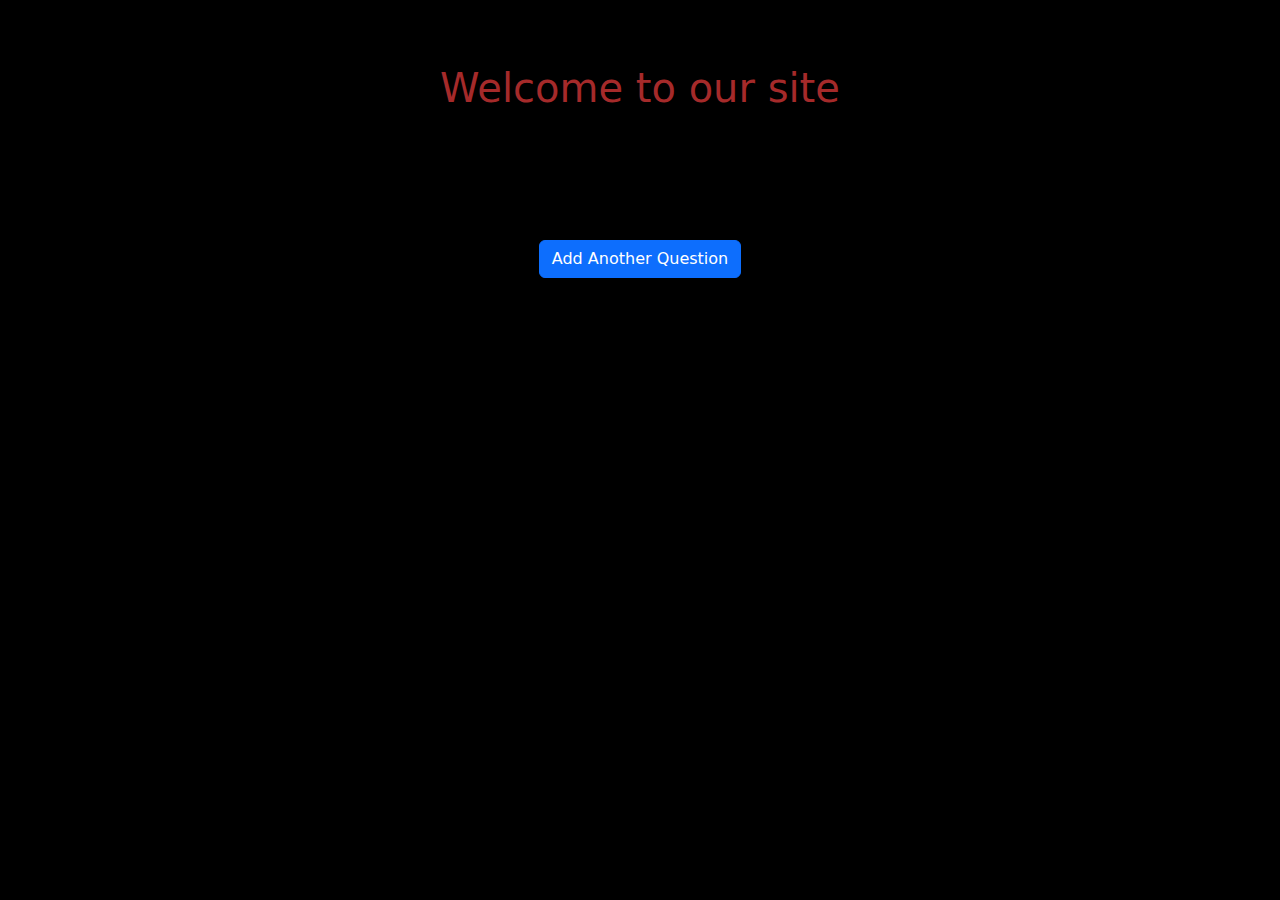
<file: Quiz App/display.html>
<!DOCTYPE html>
<html>
<head>
    <meta charset="utf-8">
    <meta name="viewport" content="width=device-width, initial-scale=1">
    <link href="https://cdn.jsdelivr.net/npm/bootstrap@5.3.0/dist/css/bootstrap.min.css" rel="stylesheet">

    <link rel="stylesheet" href="display.css">
    <title>Display Question</title>

</head>
<body>

    <div class="heading">
        <h1>Welcome to our site</h1>
    </div>
    
    <div class="displayQuestion"></div>
    <div class="displayOption"></div>

   <div class="button">
    <button type="button" class="btn btn-primary" onclick="goToAddQuestionPage()">Add Another Question</button>

   </div>


    <script>
        const questionData = JSON.parse(localStorage.getItem('questionData'));

        if (questionData) {
            const { question, options } = questionData;

            const questionElement = document.querySelector('.displayQuestion');
            questionElement.textContent = "Question: " + question;

            const optionsElement = document.querySelector('.displayOption');
            optionsElement.innerHTML = `
                <div class="opt">
                    <ul>
                        <div class="form-check">
                            <input class="form-check-input" type="radio" name="option" id="Option1"  >
                            <label class="form-check-label" for="Option1_1">${options.option1}</label>
                        </div>

                        <div class="form-check">
                            <input class="form-check-input" type="radio" name="option" id="Option2"  >
                            <label class="form-check-label" for="Option1_2">${options.option2}</label>
                        </div>

                        <div class="form-check">
                            <input class="form-check-input" type="radio" name="option" id="Option3"  >
                            <label class="form-check-label" for="Option1_3">${options.option3}</label>
                        </div>

                        <div class="form-check">
                            <input class="form-check-input" type="radio" name="option" id="Option4" >
                            <label class="form-check-label" for="Option1_4">${options.option4}</label>
                        </div>
                     <div class="option">


                        <button type="button" onclick="alert('${"The corect Answer is "+options.correctAnswer}')">Show Answer</button>                       
                        </div>
                            

                    </ul>
                </div>`;
        }

        function goToAddQuestionPage() {
            window.location.href = 'index.html';
        }


   


 





    </script>
</body>
</html>
</file>
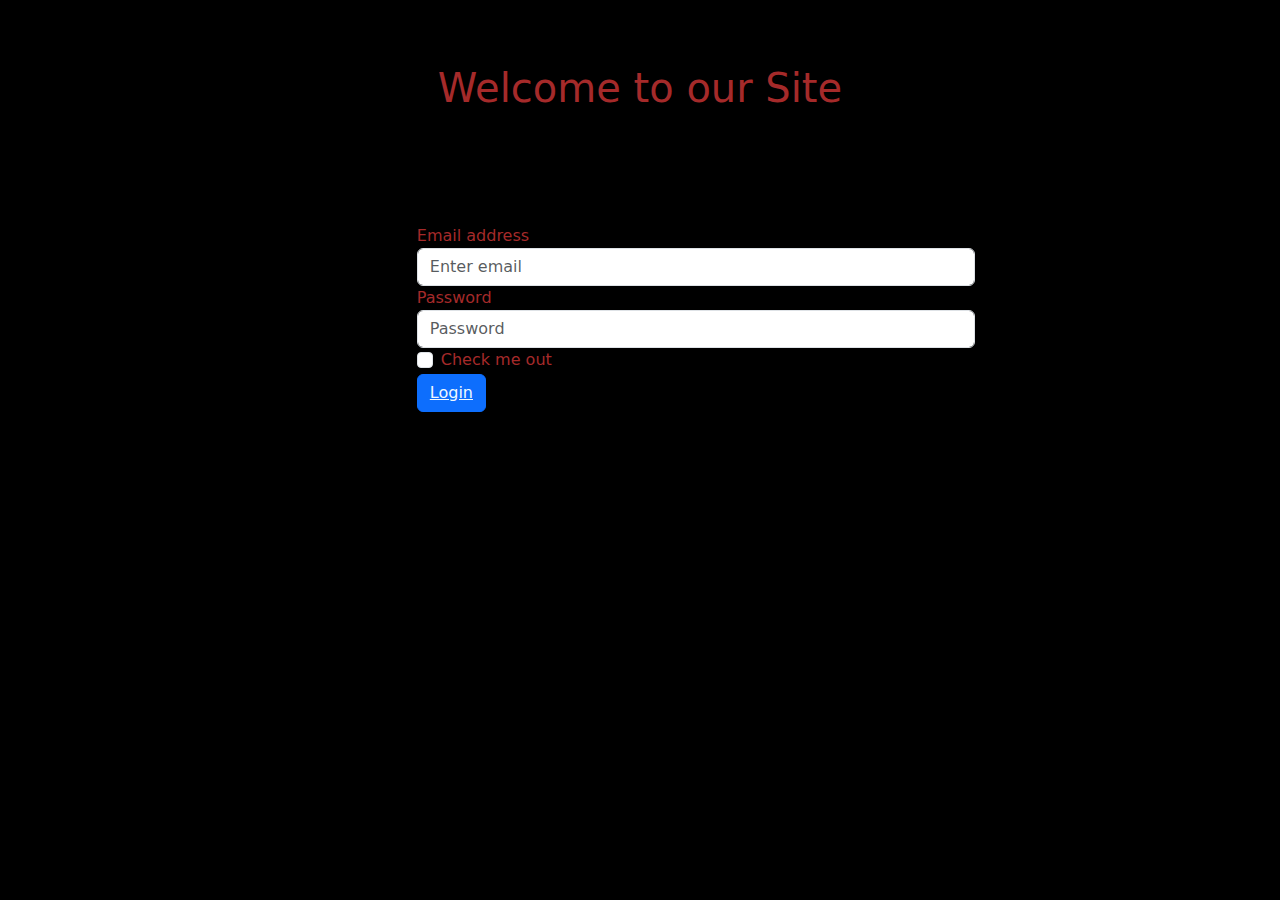
<file: Quiz App/login.html>
<!DOCTYPE html>
<html>
<head>
    <meta charset="utf-8">
    <meta name="viewport" content="width=device-width, initial-scale=1">
    <link href="https://cdn.jsdelivr.net/npm/bootstrap@5.3.0/dist/css/bootstrap.min.css" rel="stylesheet">
    <script src="https://cdn.jsdelivr.net/npm/bootstrap@5.3.0/dist/js/bootstrap.bundle.min.js"></script>
    <link rel="stylesheet" href="login.css">
    <title>practice</title>
</head>

<body>

    <h1 id="heading1">
        Welcome to our Site
    </h1>

    <div class="container">
        <div class="textbox">
            <form>
                <div class="form-group">
                  <label for="exampleInputEmail1">Email address</label>
                  <input type="email" class="form-control" id="exampleInputEmail1" aria-describedby="emailHelp" placeholder="Enter email">
                  
                </div>
                <div class="form-group">
                  <label for="exampleInputPassword1">Password</label>
                  <input type="password" class="form-control" id="exampleInputPassword1" placeholder="Password">
                </div>
                <div class="form-check">
                  <input type="checkbox" class="form-check-input" id="exampleCheck1">
                  <label class="form-check-label" for="exampleCheck1">Check me out</label>
                </div>
                <button type="submit" class="btn btn-primary"><a href="homepage.html">Login</a></button>
              </form>

        </div>
    </div>

</body>
</file>
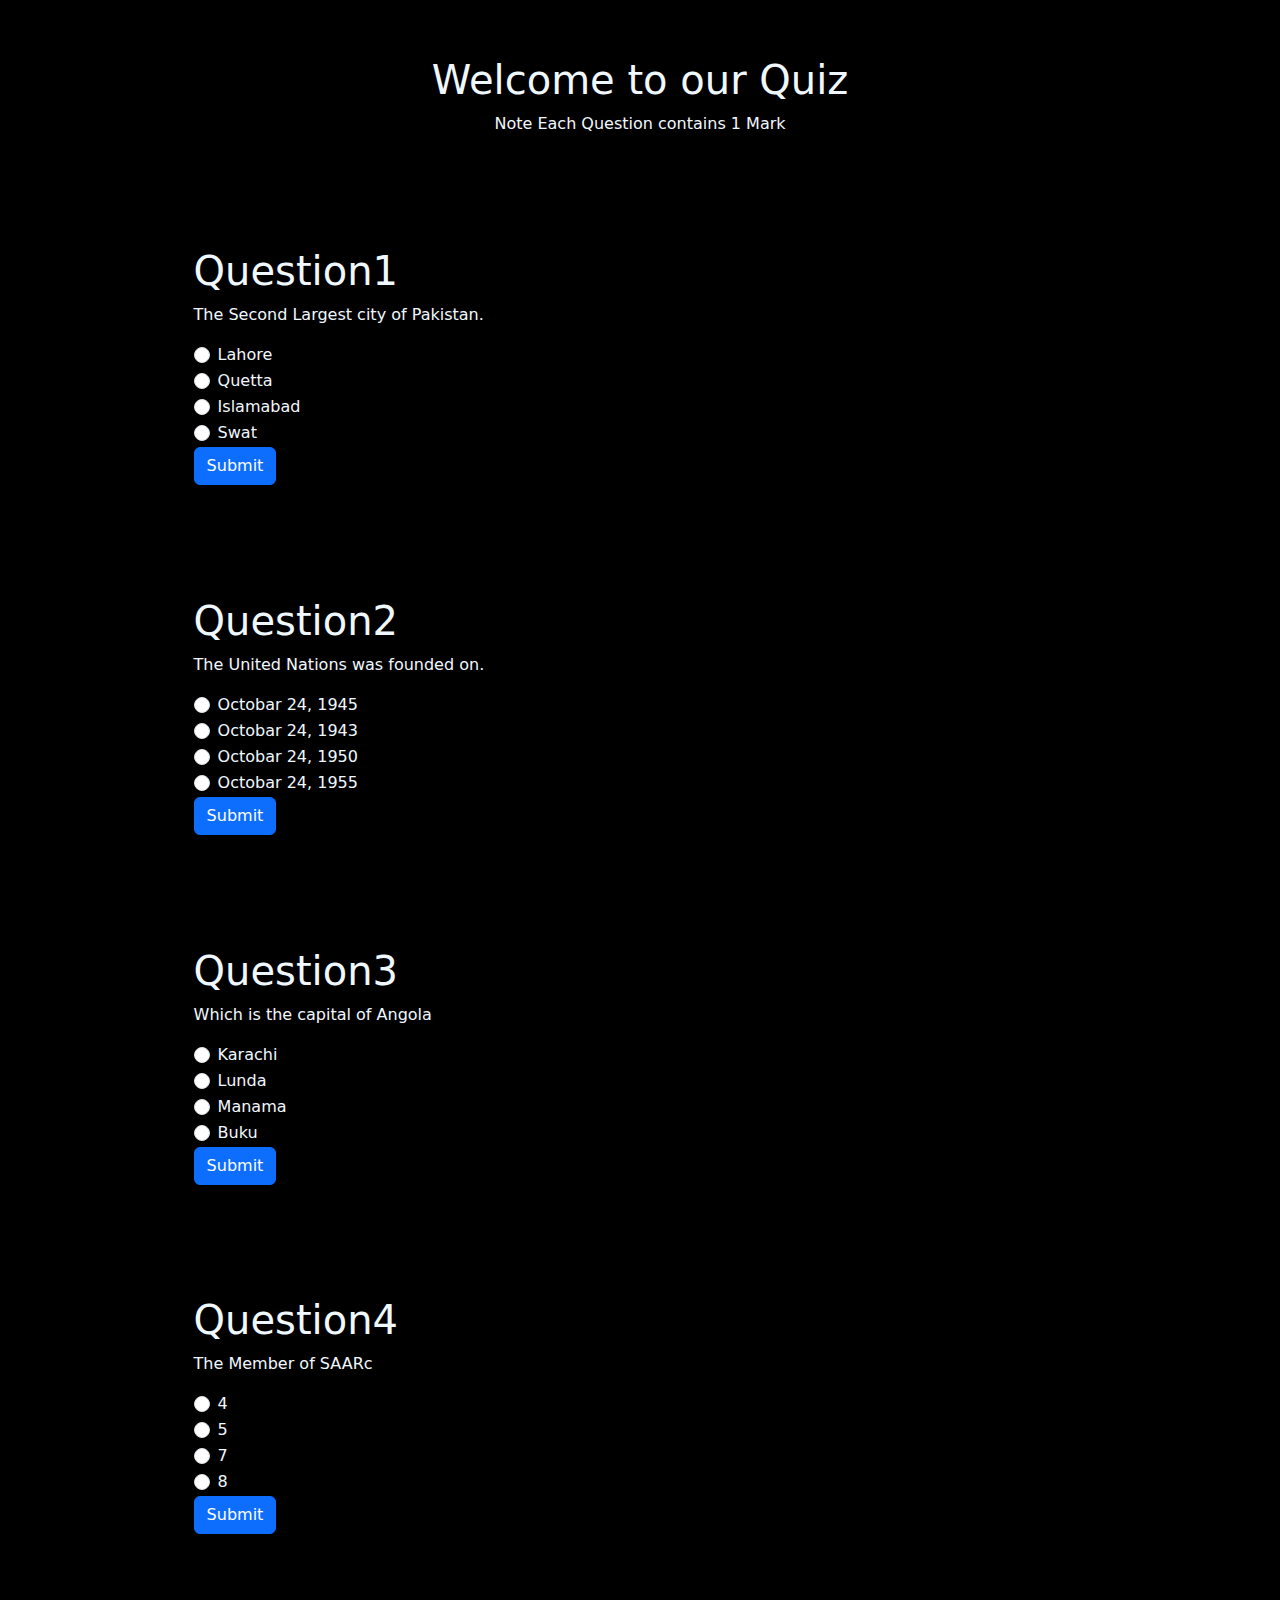
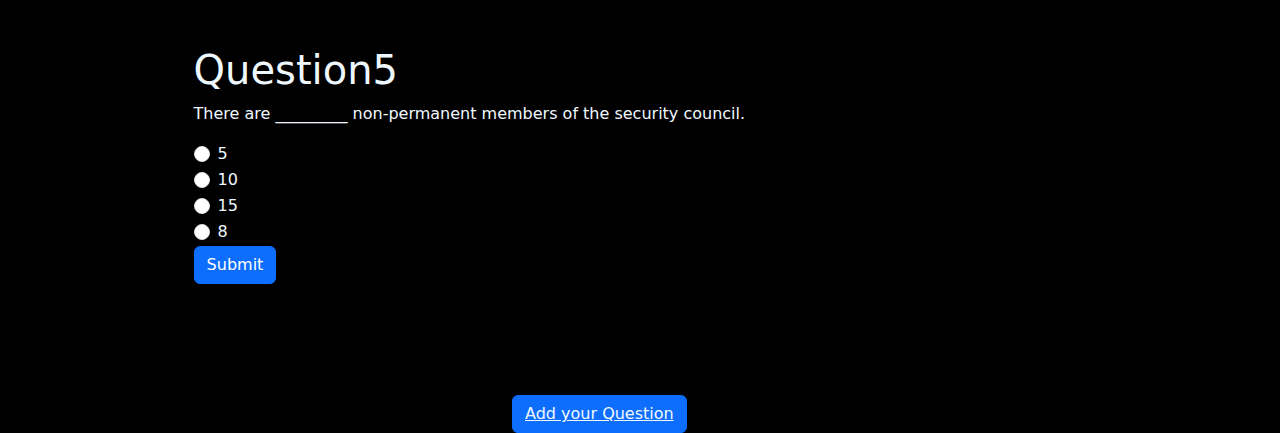
<file: Quiz App/pQuiz.html>
<!DOCTYPE html>
<html>
<head>
    <meta charset="utf-8">
    <meta name="viewport" content="width=device-width, initial-scale=1">
    <link href="https://cdn.jsdelivr.net/npm/bootstrap@5.3.0/dist/css/bootstrap.min.css" rel="stylesheet">
    <title>Quiz</title>
    <link rel="stylesheet" href="pQuiz.css">
    <script src="pQuiz.js"></script>
</head>
<body>
    <div class="container">
        <div class="heading1">
            <h1>Welcome to our Quiz</h1>
        <p>Note Each Question contains 1 Mark</p>
        </div>
        <div class="Question1">
            <h1>Question1</h1>
            <p>The Second Largest city of Pakistan.</p>
            <form id="quizForm1">
                <div class="form-check">
                    <input class="form-check-input" type="radio" name="Option1" id="Option1" value="Lahore">
                    <label class="form-check-label" for="Option1">Lahore</label>
                </div>
                <div class="form-check">
                    <input class="form-check-input" type="radio" name="Option1" id="Option2" value="Quetta">
                    <label class="form-check-label" for="Option2">Quetta</label>
                </div>
                <div class="form-check">
                    <input class="form-check-input" type="radio" name="Option1" id="Option3" value="Islamabad">
                    <label class="form-check-label" for="Option3">Islamabad</label>
                </div>
                <div class="form-check">
                    <input class="form-check-input" type="radio" name="Option1" id="Option4" value="Swat">
                    <label class="form-check-label" for="Option4">Swat</label>
                </div>

                <button type="button" class="btn btn-primary" onclick="checkAnswer1()">Submit</button>
                <div id="coption1"></div>
            </form>
        </div>
    </div>

    <div class="container">
        <div class="Question2">
            <h1>Question2</h1>
            <p>The United Nations was founded on.</p>
            <form id="quizForm2">
                <div class="form-check">
                    <input class="form-check-input" type="radio" name="Option2" id="Option2_1" value="Octobar 24,1945">
                    <label class="form-check-label" for="Option2_1">Octobar 24, 1945</label>
                </div>
                <div class="form-check">
                    <input class="form-check-input" type="radio" name="Option2" id="Option2_2" value="Octobar 24,1943">
                    <label class="form-check-label" for="Option2_2">Octobar 24, 1943</label>
                </div>
                <div class="form-check">
                    <input class="form-check-input" type="radio" name="Option2" id="Option2_3" value="Octobar 24,1950">
                    <label class="form-check-label" for="Option2_3">Octobar 24, 1950</label>
                </div>
                <div class="form-check">
                    <input class="form-check-input" type="radio" name="Option2" id="Option2_4" value="Octobar 24,1955">
                    <label class="form-check-label" for="Option2_4">Octobar 24, 1955</label>
                </div>

                <button type="button" class="btn btn-primary" onclick="checkAnswer2()">Submit</button>
                <div id="coption2"></div>
            </form>
        </div>
    </div>


    <div class="container">
        <div class="Question3">
            <h1>Question3</h1>
            <p>Which is the capital of Angola</p>
            <form id="quizForm3">
                <div class="form-check">
                    <input class="form-check-input" type="radio" name="Option3" id="Option3_1" value="Karachi" >
                    <label class="form-check-label" for="Option3_1">Karachi </label>
                </div>
                <div class="form-check">
                    <input class="form-check-input" type="radio" name="Option3" id="Option3_2" value="Lunda">
                    <label class="form-check-label" for="Option3_2">Lunda</label>
                </div>
                <div class="form-check">
                    <input class="form-check-input" type="radio" name="Option3" id="Option3_3" value="Manama">
                    <label class="form-check-label" for="Option3_3">Manama</label>
                </div>
                <div class="form-check">
                    <input class="form-check-input" type="radio" name="Option4" id="Option3_4" value="Buku">
                    <label class="form-check-label" for="Option3_4">Buku</label>
                </div>

                <button type="button" class="btn btn-primary" onclick="checkAnswer3()">Submit</button>
                <div id="coption3"></div>
            </form>
        </div>
    </div>



    <div class="container">
        <div class="Question4">
            <h1>Question4</h1>
            <p>The Member of SAARc</p>
            <form id="quizForm4">
                <div class="form-check">
                    <input class="form-check-input" type="radio" name="Option4" id="Option4_1" value="4" >
                    <label class="form-check-label" for="Option4_1">4</label>
                </div>
                <div class="form-check">
                    <input class="form-check-input" type="radio" name="Option4" id="Option4_2" value="5">
                    <label class="form-check-label" for="Option4_2">5</label>
                </div>
                <div class="form-check">
                    <input class="form-check-input" type="radio" name="Option4" id="Option4_3" value="7">
                    <label class="form-check-label" for="Option4_3">7</label>
                </div>
                <div class="form-check">
                    <input class="form-check-input" type="radio" name="Option4" id="Option4_4" value="8">
                    <label class="form-check-label" for="Option4_4">8</label>
                </div>

                <button type="button" class="btn btn-primary" onclick="checkAnswer4()">Submit</button>
                <div id="coption4"></div>
            </form>
        </div>
    </div>



    <div class="container">
        <div class="Question5">
            <h1>Question5</h1>
            <p>There are _________ non-permanent members of the security council.
                
                </p>
            <form id="quizForm5">
                <div class="form-check">
                    <input class="form-check-input" type="radio" name="Option5" id="Option5_1" value="5" >
                    <label class="form-check-label" for="Option5_1">5</label>
                </div>
                <div class="form-check">
                    <input class="form-check-input" type="radio" name="Option5" id="Option5_2" value="10">
                    <label class="form-check-label" for="Option5_2">10</label>
                </div>
                <div class="form-check">
                    <input class="form-check-input" type="radio" name="Option5" id="Option5_3" value="15">
                    <label class="form-check-label" for="Option5_3">15</label>
                </div>
                <div class="form-check">
                    <input class="form-check-input" type="radio" name="Option5" id="Option5_4" value="8">
                    <label class="form-check-label" for="Option5_4">8</label>
                </div>

                <button type="button" class="btn btn-primary" onclick="checkAnswer5()">Submit</button>
                <div id="coption5"></div>
            </form>
        </div>
    </div>


   
        <button  style="margin-left: 40%;" type="submit" class="btn btn-primary"><a href="Index.html">Add your Question </a></button>




</body>
</html>
</file>
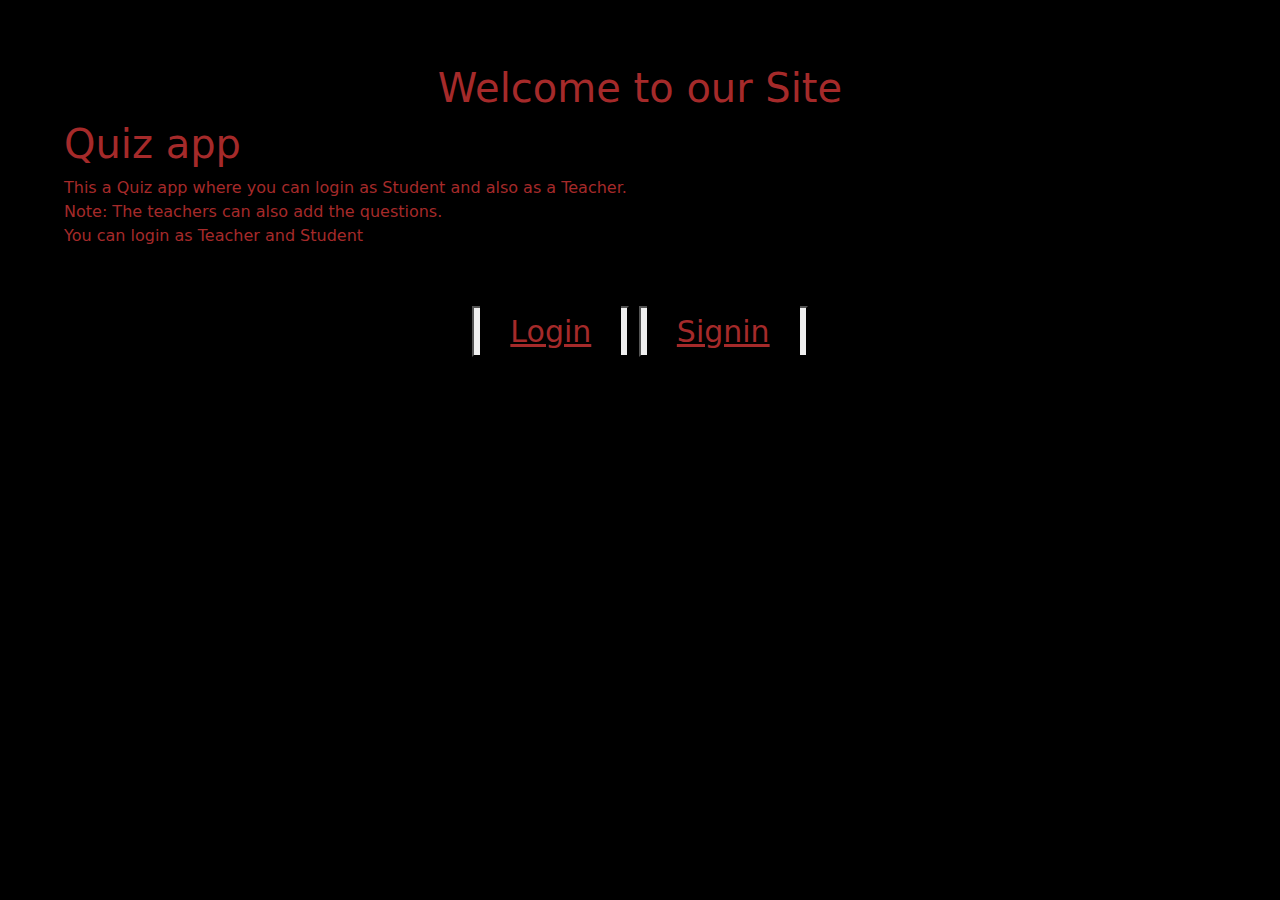
<file: Quiz App/quiz.html>
<!DOCTYPE html>
<html>
<head>
    <meta charset="utf-8">
    <meta name="viewport" content="width=device-width, initial-scale=1">
    <link href="https://cdn.jsdelivr.net/npm/bootstrap@5.3.0/dist/css/bootstrap.min.css" rel="stylesheet">
    <script src="https://cdn.jsdelivr.net/npm/bootstrap@5.3.0/dist/js/bootstrap.bundle.min.js"></script>
    <link rel="stylesheet" href="quiz.css">
    <script src="addQuestion.js"></script>
    <title>Main Page </title>
</head>
<body>
    <h1 style="text-align: center;">Welcome to our Site </h1>
    <h1 class="heading2">
         Quiz app
    </h1>
    
    <p>
        This a Quiz app where you can login as Student and also as a Teacher.<br>
        Note: The teachers can also add the questions.<br>
        You can login as Teacher and Student
    </p>
 <div id="loginp" class="container">
    <button class="button" type="text" ><a href="login.html">Login</a></button>
    <button class="button" type="text"><a href="Signup.html">Signin</a></button>
 </div>   
   
<div class="displayQuestion"></div> 
</body>
</html>
</file>
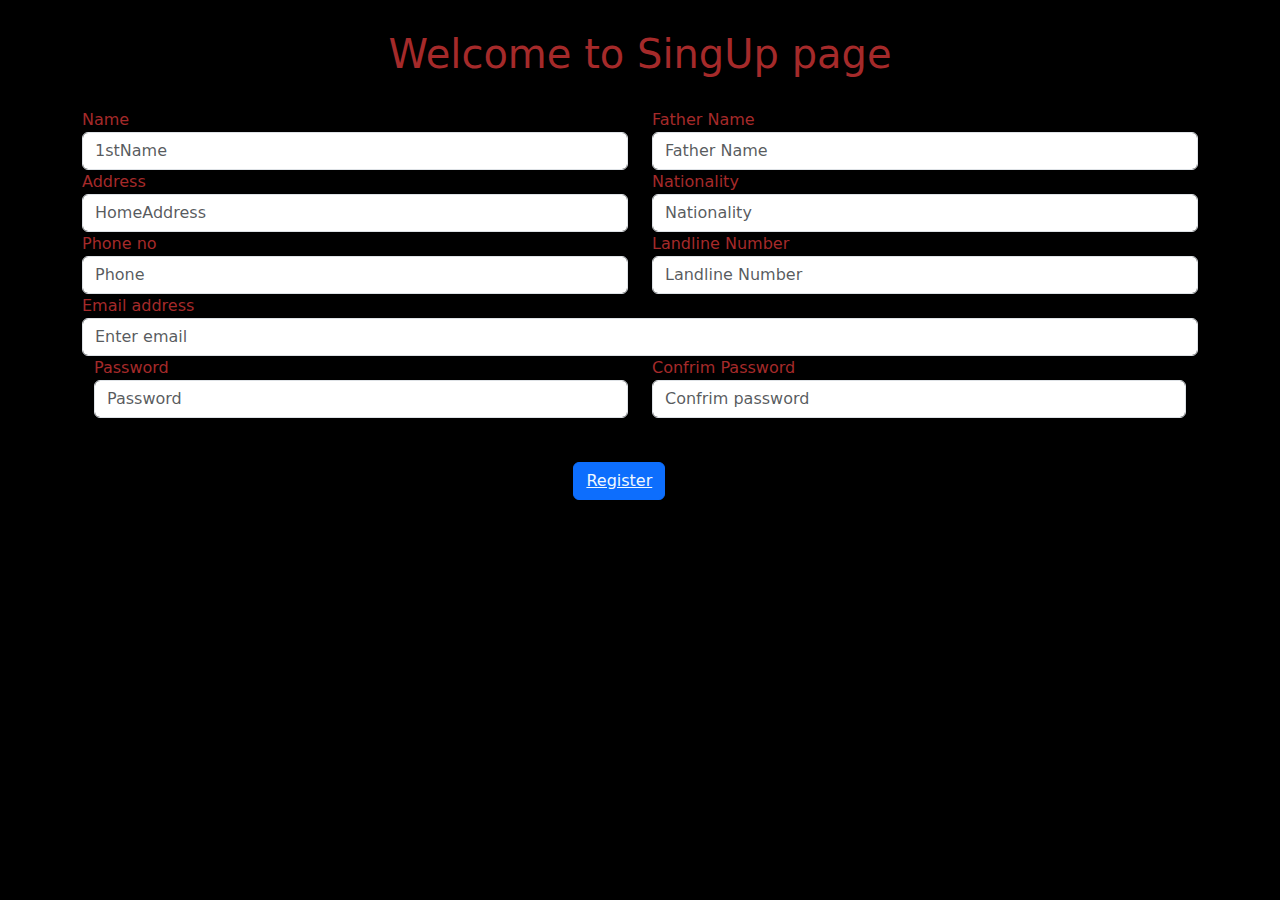
<file: Quiz App/Signup.html>
<!DOCTYPE html>
<html>
<head>
    <meta charset="utf-8">
    <meta name="viewport" content="width=device-width, initial-scale=1">
    <link href="https://cdn.jsdelivr.net/npm/bootstrap@5.3.0/dist/css/bootstrap.min.css" rel="stylesheet">
    <script src="https://cdn.jsdelivr.net/npm/bootstrap@5.3.0/dist/js/bootstrap.bundle.min.js"></script>
    <link rel="stylesheet" href="signup.css">
    <script src="quiz.js"></script>
    <title> Loginpage </title>

</head>
<body>
    
    <div class="heading2">
        <h1>
            Welcome to SingUp page 
        </h1>
    
    </div>


   <div class="container">

    <div class="row">

        <div class="col-sm-6">
            <label for="1stName">Name</label>
            <input type="text" class="form-control" id="1stName"  placeholder="1stName ">
        </div>
        <div class="col-sm-6">
            <label for="2ndName">Father Name </label>
            <input type="text" class="form-control" id="2ndName"  placeholder="Father Name  ">
        </div>

        <div class="col-sm-6">
            <label for="HomeAddress">Address</label>
            <input type="text" class="form-control" id="HomeAddress"  placeholder="HomeAddress">
        </div>
        <div class="col-sm-6">
            <label for="2ndAddress">Nationality</label>
            <input type="text" class="form-control" id="2ndAddress"placeholder="Nationality">
        </div>


        <div class="col-sm-6">
            <label for="Phone">Phone no</label>
            <input type="number" class="form-control" id="Phone" placeholder="Phone">
        </div>
        <div class="col-sm-6">
            <label for="2ndAddress">Landline Number</label>
            <input type="number" class="form-control" id="2ndNumber"placeholder="Landline Number">
        </div>

   

    <form>
        <div class="form-group">
          <label for="Email">Email address</label>
          <input type="email" class="form-control" id="Email" aria-describedby="emailHelp" placeholder="Enter email">   
        </div>

       <div class="container">
        <div class="row">
            <div class="col-sm-6">
                <div class="form-group">
                    <label for="Password">Password</label>
                    <input type="password" class="form-control" id="Password" placeholder="Password">
                  </div>    
            </div>
    
            <div class="col-sm-6">
                <div class="form-group">
                    <label for="cPassword">Confrim Password</label>
                    <input type="password" class="form-control" id="cPassword" placeholder="Confrim password ">
                  </div>    
            </div>
        </div>
       </div>
      </form>


            <div class="col-sm-6">
                <div class="submit">
                    <button type="submit" style="background-color: blacks;" class="btn btn-primary" onclick="getdata()"><a href="login.html">Register</a></button> 
                   </div>
            </div>


   </div>
   </div>

   


</body>
</file>
<file: Quiz App/display.css>
body
{
    background-color: black;
    color: brown;

}
.heading
{
    text-align: center;
    margin-top: 5%;
    margin-bottom: 5%;

}
.button
{
    text-align: center;
    margin-top: 10%;
}
.option
{
    text-align: center;
    width: fit-content;
    margin-top: 10%;
    border: 2px solid ;
    border-radius: 50%;
}

.opt
{
    margin-left: 28%;
}
.displayQuestion
{
    font-size: 32px;
    margin-left: 19%;
    margin-bottom: 17px;
    font-family: 'Trebuchet MS', 'Lucida Sans Unicode', 'Lucida Grande', 'Lucida Sans', Arial, sans-serif;

}
</file>
<file: Quiz App/login.css>
body
{
    background-color: black;
    color: #a52a2a;
    margin:5%;
}
    

#heading1
{
    text-align: center;
}
.textbox
{
    width: 50%;
    margin-top: 10%;
    margin-left: 30%;
}
a
{
    color: aliceblue;
}
</file>
<file: Quiz App/pQuiz.css>
body
{
    background-color: black;
    color: aliceblue;
}


.heading1
{
    text-align: center;
    margin: 5%;

}
.Question1,.Question2 , .Question3, .Question4 , .Question5
{
    margin-top: 10%;
    margin-left: 10%;
    margin-bottom: 10%;
}

a
{
    text-align: center;
    color: aliceblue;
 
}

button
{
    text-align: center;
    font-size: 40px;
}
</file>
<file: Quiz App/quiz.css>
body
{
    background-color: black;
    color: brown;
    margin:5%;
}
#loginp
{
    text-align: center;
    margin-top: 5%;
    background-color: black;
    font-size: 30px;

}
a
{
    background-color: black;
    color: brown;
    border: none;
    border-radius: 10%;
    width: 100px;
    padding: 30px;
}
</file>
<file: Quiz App/signup.css>
body
{
    background-color: black;
    color: brown;

}
.heading2
{
    text-align: center;
    margin: 30px
    ;
}


.submit
{
    text-align: center;
    margin-top: 8%;
    margin-left: 90%;
    
}
a
{
    color: aliceblue;
}
</file>
